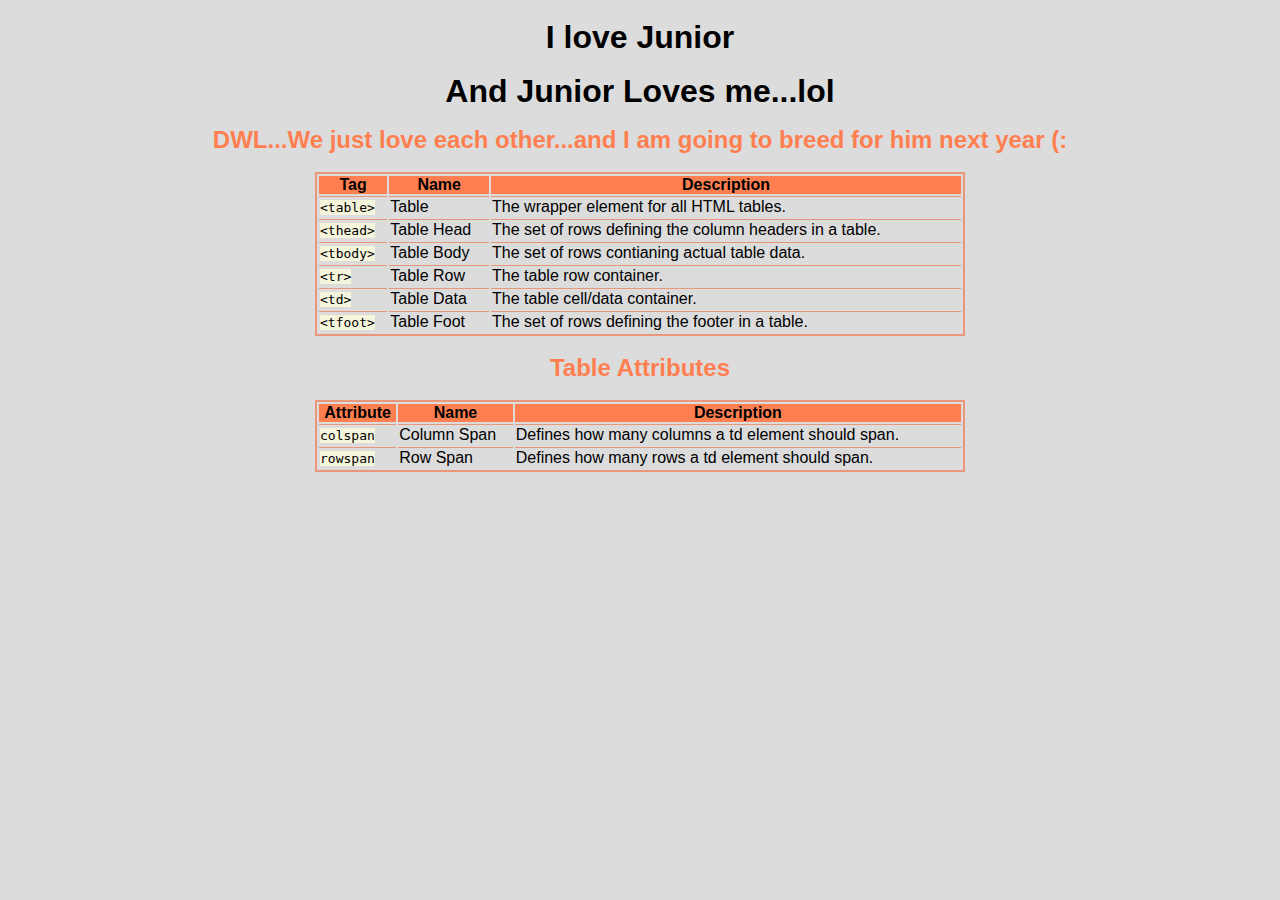
<file: for-shaneka/index.html>
<!DOCTYPE html>
<html lang="en">
    <head>
        <link rel="stylesheet" href="./resources/css/reset.css">
        <link rel="stylesheet" href="./resources/css/styles.css">
        <meta charset="UTF-8">
        <meta name="viewport" content="width=device-width, initial-scale=1.0">
        <title>Cheat Sheet</title>
    </head>
    <body>
        <!-- Heading -->
        <div class="heading">
            <h1>I love Junior</h1>
            <h1>And Junior Loves me...lol</h1>
        </div>

        <div class="content">
            <div class="table-tags">
                <h2>DWL...We just love each other...and I am going to breed for him next year (:</h2>
                <table>
                    <thead>
                        <tr class="table-heading">
                            <th class="table-heading" scope="col">Tag</th>
                            <th class="table-heading" scope="col">Name</th>
                            <th class="table-heading" scope="col">Description</th>
                        </tr>
                    </thead>
                    <tbody>
                        <!-- Row-1 -->
                        <tr>
                            <td>
                                <span class="code">&lt;table&gt;</span>
                            </td>
                            <td>Table</td>
                            <td>The wrapper element for all HTML tables.</td>
                        </tr>
                        <!-- Row-2 -->
                        <tr>
                            <td>
                                <span class="code">&lt;thead&gt;</span>
                            </td>
                            <td>Table Head</td>
                            <td>The set of rows defining the column headers in a table.</td>
                        </tr>
                        <!-- Row-3 -->
                        <tr>
                            <td>
                                <span class="code">&lt;tbody&gt;</span>
                            </td>
                            <td>Table Body</td>
                            <td>The set of rows contianing actual table data.</td>
                        </tr>
                        <!-- Row-4 -->
                        <tr>
                            <td>
                                <span class="code">&lt;tr&gt;</span>
                            </td>
                            <td>Table Row</td>
                            <td>The table row container.</td>
                        </tr>
                        <!-- Row-5 -->
                        <tr>
                            <td>
                                <span class="code">&lt;td&gt;</span>
                            </td>
                            <td>Table Data</td>
                            <td>The table cell/data container.</td>
                        </tr>
                        <!-- Row-6 -->
                        <tr>
                            <td>
                                <span class="code">&lt;tfoot&gt;</span>
                            </td>
                            <td>Table Foot</td>
                            <td>The set of rows defining the footer in a table.</td>
                        </tr>
                    </tbody>
                </table>
            </div>
            <div class="table-attributes">
                <h2>Table Attributes</h2>
                <table>
                    <thead>
                        <tr>
                            <th class="table-heading" scope="col">Attribute</th>
                            <th class="table-heading" scope="col">Name</th>
                            <th class="table-heading" scope="col">Description</th>
                        </tr>
                    </thead>
                    <tbody>
                        <!-- Row-1 -->
                        <tr>
                            <td>
                                <span class="code">colspan</span>
                            </td>
                            <td>Column Span</td>
                            <td>Defines how many columns a td element should span.</td>
                        </tr>
                        <!-- Row-2 -->
                        <tr>
                            <td>
                                <span class="code">rowspan</span>
                            </td>
                            <td>Row Span</td>
                            <td>Defines how many rows a td element should span.</td>
                        </tr>
                    </tbody>
                </table>
            </div>
        </div>
    </body>
</html>
</file>
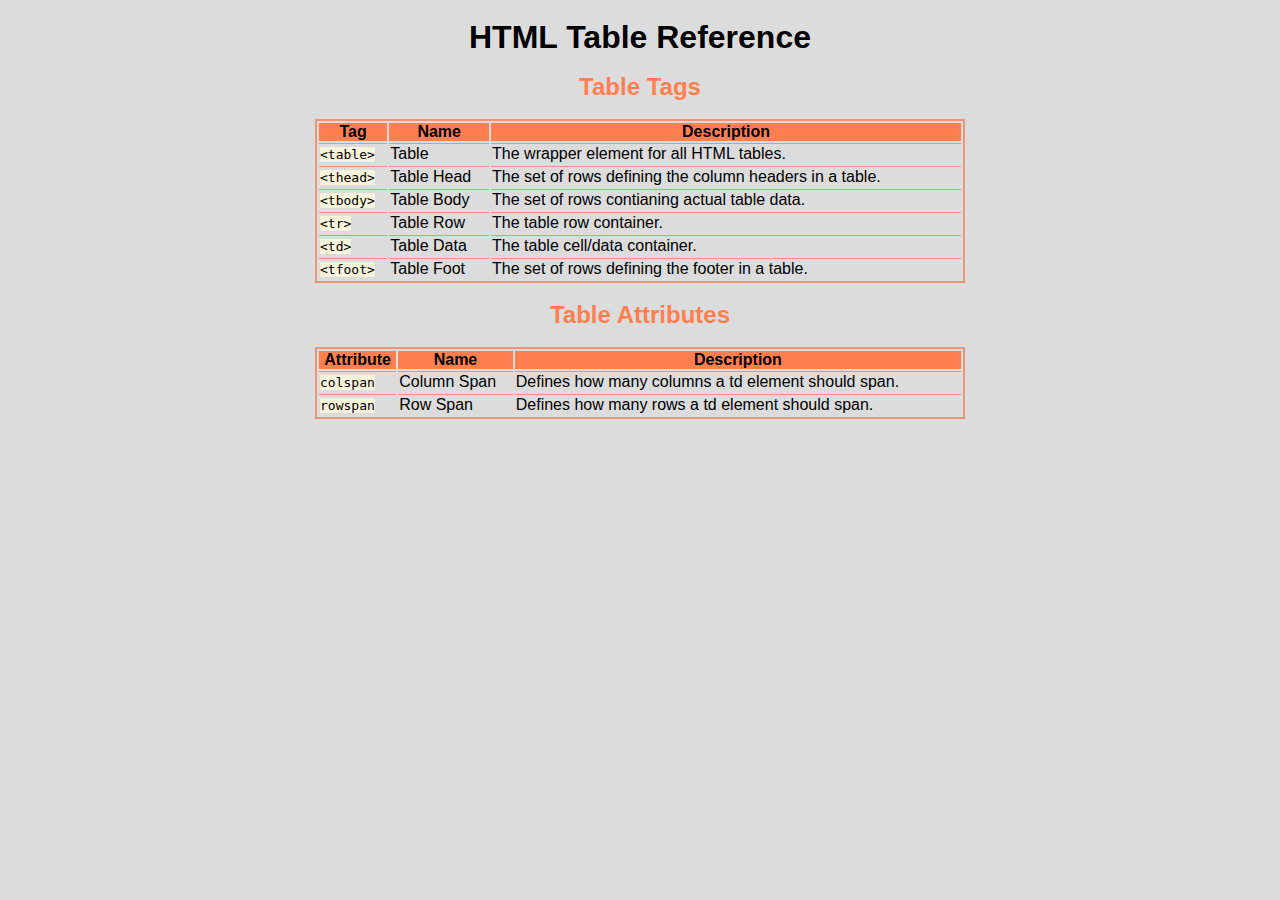
<file: html-css-cheatsheet/index.html>
<!DOCTYPE html>
<html lang="en">
    <head>
        <link rel="stylesheet" href="./resources/css/reset.css">
        <link rel="stylesheet" href="./resources/css/styles.css">
        <meta charset="UTF-8">
        <meta name="viewport" content="width=device-width, initial-scale=1.0">
        <title>Cheat Sheet</title>
    </head>
    <body>
        <!-- Heading -->
        <div class="heading">
            <h1>HTML Table Reference</h1>
        </div>

        <div class="content">
            <div class="table-tags">
                <h2>Table Tags</h2>
                <table>
                    <thead>
                        <tr class="table-heading">
                            <th class="table-heading" scope="col">Tag</th>
                            <th class="table-heading" scope="col">Name</th>
                            <th class="table-heading" scope="col">Description</th>
                        </tr>
                    </thead>
                    <tbody>
                        <!-- Row-1 -->
                        <tr>
                            <td>
                                <span class="code">&lt;table&gt;</span>
                            </td>
                            <td>Table</td>
                            <td>The wrapper element for all HTML tables.</td>
                        </tr>
                        <!-- Row-2 -->
                        <tr>
                            <td>
                                <span class="code">&lt;thead&gt;</span>
                            </td>
                            <td>Table Head</td>
                            <td>The set of rows defining the column headers in a table.</td>
                        </tr>
                        <!-- Row-3 -->
                        <tr>
                            <td>
                                <span class="code">&lt;tbody&gt;</span>
                            </td>
                            <td>Table Body</td>
                            <td>The set of rows contianing actual table data.</td>
                        </tr>
                        <!-- Row-4 -->
                        <tr>
                            <td>
                                <span class="code">&lt;tr&gt;</span>
                            </td>
                            <td>Table Row</td>
                            <td>The table row container.</td>
                        </tr>
                        <!-- Row-5 -->
                        <tr>
                            <td>
                                <span class="code">&lt;td&gt;</span>
                            </td>
                            <td>Table Data</td>
                            <td>The table cell/data container.</td>
                        </tr>
                        <!-- Row-6 -->
                        <tr>
                            <td>
                                <span class="code">&lt;tfoot&gt;</span>
                            </td>
                            <td>Table Foot</td>
                            <td>The set of rows defining the footer in a table.</td>
                        </tr>
                    </tbody>
                </table>
            </div>
            <div class="table-attributes">
                <h2>Table Attributes</h2>
                <table>
                    <thead>
                        <tr>
                            <th class="table-heading" scope="col">Attribute</th>
                            <th class="table-heading" scope="col">Name</th>
                            <th class="table-heading" scope="col">Description</th>
                        </tr>
                    </thead>
                    <tbody>
                        <!-- Row-1 -->
                        <tr>
                            <td>
                                <span class="code">colspan</span>
                            </td>
                            <td>Column Span</td>
                            <td>Defines how many columns a td element should span.</td>
                        </tr>
                        <!-- Row-2 -->
                        <tr>
                            <td>
                                <span class="code">rowspan</span>
                            </td>
                            <td>Row Span</td>
                            <td>Defines how many rows a td element should span.</td>
                        </tr>
                    </tbody>
                </table>
            </div>
        </div>
    </body>
</html>
</file>
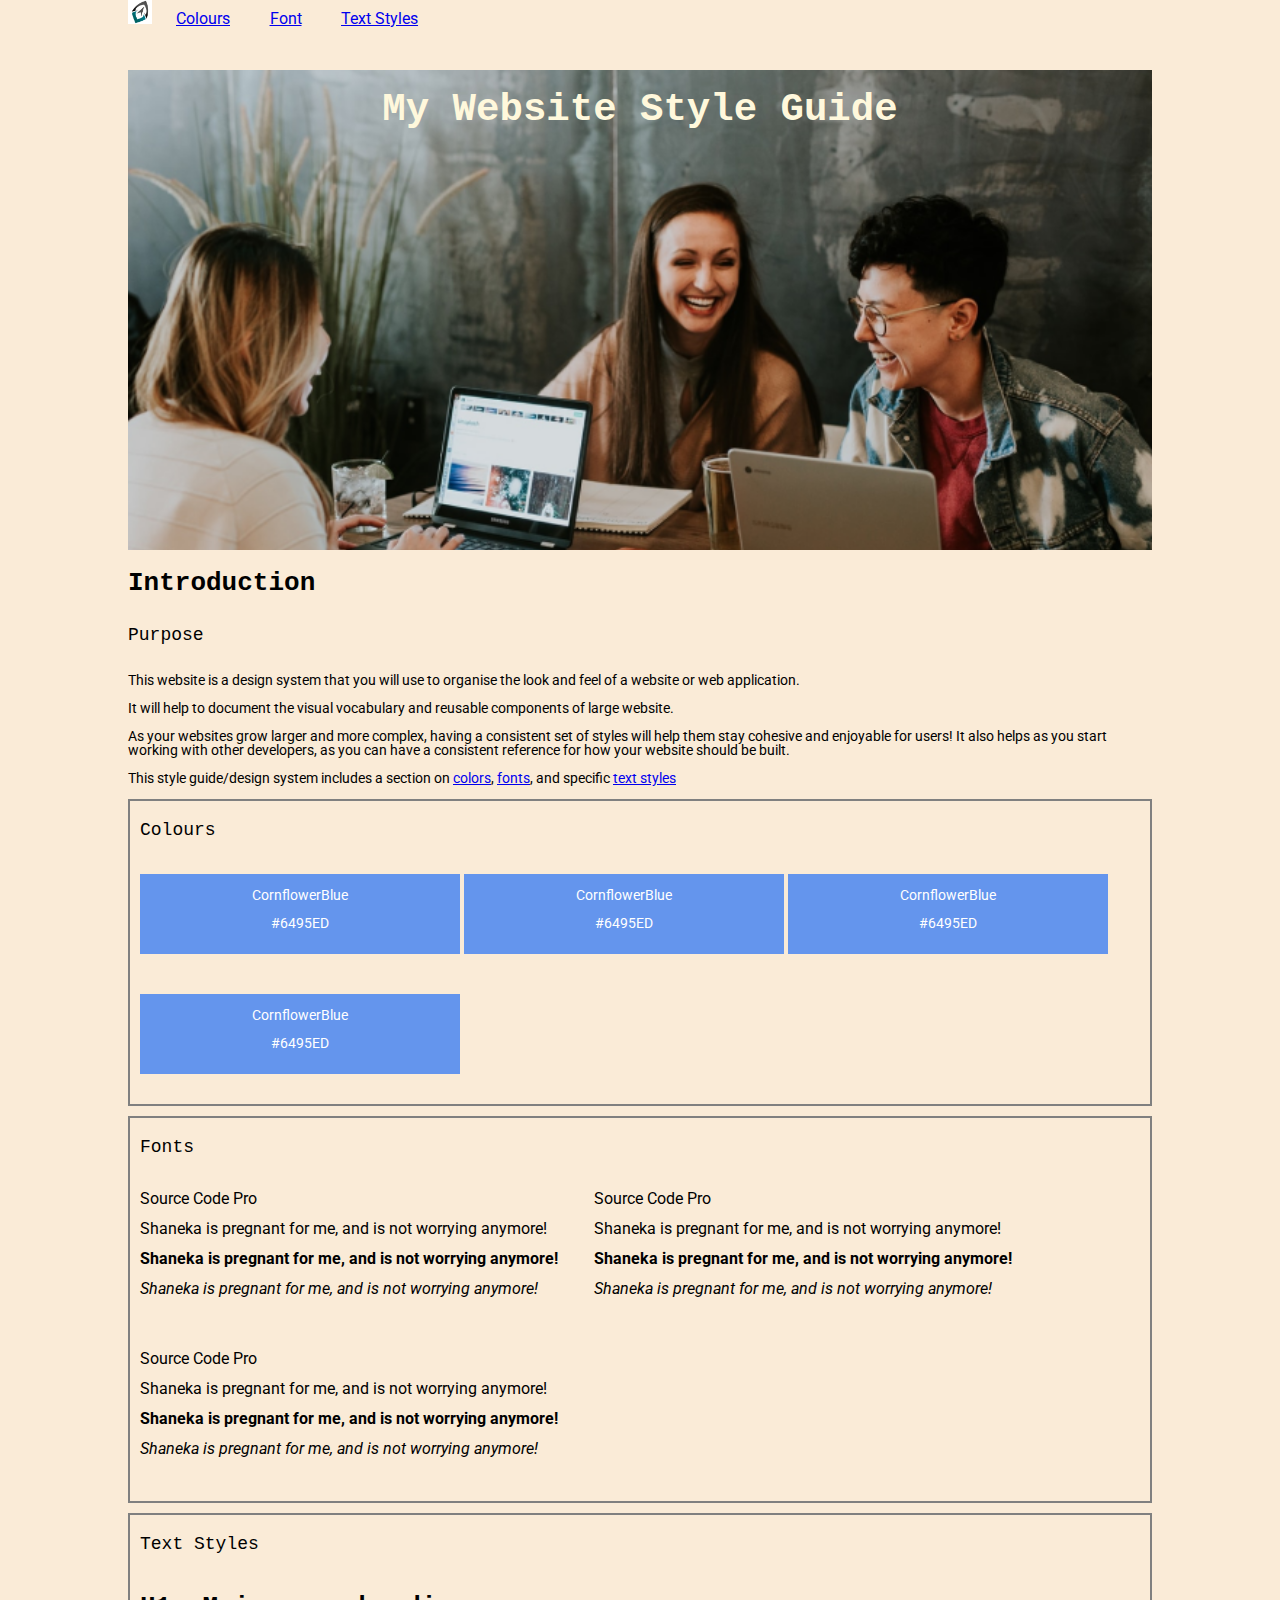
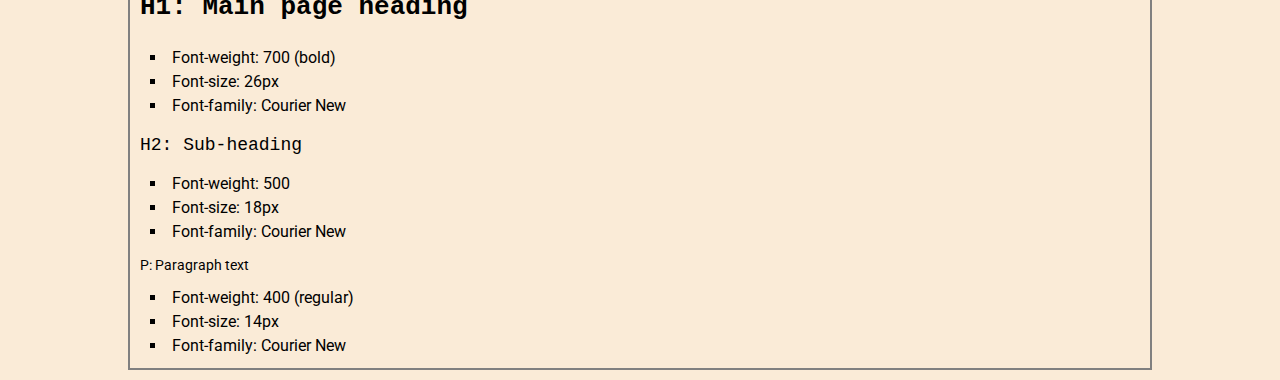
<file: website-design-system/index.html>
<!DOCTYPE html>
<html lang="en">
    <head>
        <meta charset="UTF-8">
        <meta name="viewport" content="width=device-width, initial-scale=1.0">
        <title>Website Design System</title>
        <link rel="preconnect" href="https://fonts.googleapis.com">
        <link rel="preconnect" href="https://fonts.gstatic.com" crossorigin>
        <link href="https://fonts.googleapis.com/css2?family=Roboto:wght@400;500;700&display=swap" rel="stylesheet">
        <link rel="stylesheet" href="./resources/css/reset.css">
        <link rel="stylesheet" href="./resources/css/style.css">
    </head>
    <body>
        <header>
            <!-- Navigation -->
            <nav class="header">
                <img src="./resources/images/icon.png" alt="Company Icon">
                <div class="nav">
                    <ul>
                        <li>
                            <a href="#colours">Colours</a>
                        </li>
                        <li>
                            <a href="#fonts">Font</a>
                        </li>
                        <li>
                            <a href="#text-styles">Text Styles</a>
                        </li>
                    </ul>
                </div>
            </nav>

            <!-- Banner -->
            <div class="banner">                
                <h1>My Website Style Guide</h1>
            </div>
        </header>

        <!-- Introduction -->
        <section class="intro">
            <h1>Introduction</h1>
            <div>
                <h2>Purpose</h2>
                <p>This website is a design system that you will use to organise the look and feel of a website or web application.</p>
                <p>It will help to document the visual vocabulary and reusable components of large website.</p>
                <p>As your websites grow larger and more complex, having a consistent set of styles will help them stay cohesive and enjoyable for users! It also helps as you start working with other developers, as you can have a consistent reference for how your website should be built.</p>
                <p>This style guide/design system includes a section on <a href="#colours">colors</a>, <a href="#fonts">fonts</a>, and specific <a href="#text-styles">text styles</a></p>
            </div>
        </section>

        <!-- Colours -->
        <section class="container" id="colors">
            <h2>Colours</h2>
            <div class="colour-box colour-blue">
                <p class="blue">CornflowerBlue</p>
                <p class="blue-hex">#6495ED</p>
            </div>
            <div class="colour-box colour-blue">
                <p class="blue">CornflowerBlue</p>
                <p class="blue-hex">#6495ED</p>
            </div>
            <div class="colour-box colour-blue">
                <p class="blue">CornflowerBlue</p>
                <p class="blue-hex">#6495ED</p>
            </div>
            <div class="colour-box colour-blue">
                <p class="blue">CornflowerBlue</p>
                <p class="blue-hex">#6495ED</p>
            </div>
        </section>

        <!-- Fonts -->
        <section class="container" id="fonts">
            <h2>Fonts</h2>
            <div class="font-box">
                <p- class="font-heading">Source Code Pro</p>
                <p- class="font regular">Shaneka is pregnant for me, and is not worrying anymore!</p>
                <p- class="font bold">Shaneka is pregnant for me, and is not worrying anymore!</p>
                <p- class="font italics">Shaneka is pregnant for me, and is not worrying anymore!</p>
            </div>
            <div class="font-box">
                <p- class="font-heading">Source Code Pro</p>
                <p- class="font regular">Shaneka is pregnant for me, and is not worrying anymore!</p>
                <p- class="font bold">Shaneka is pregnant for me, and is not worrying anymore!</p>
                <p- class="font italics">Shaneka is pregnant for me, and is not worrying anymore!</p>
            </div>
            <div class="font-box">
                <p- class="font-heading">Source Code Pro</p>
                <p- class="font regular">Shaneka is pregnant for me, and is not worrying anymore!</p>
                <p- class="font bold">Shaneka is pregnant for me, and is not worrying anymore!</p>
                <p- class="font italics">Shaneka is pregnant for me, and is not worrying anymore!</p>
            </div>
        </section>

        <!-- Text Styles -->
        <section class="container" id="text-styles">
            <h2>Text Styles</h2>
            <div class="style-box">
                <p class="h1-heading">H1: Main page heading</p>
                <ul class="bullet-points">
                    <li>Font-weight: 700 (bold)</li>
                    <li>Font-size: 26px</li>
                    <li>Font-family: Courier New</li>
                </ul>
            </div>
            <div class="style-box">
                <p class="h2-heading">H2: Sub-heading</p>
                <ul class="bullet-points">
                    <li>Font-weight: 500</li>
                    <li>Font-size: 18px</li>
                    <li>Font-family: Courier New</li>
                </ul>
            </div>
            <div class="style-box">
                <p class="paragraph-text">P: Paragraph text</p>
                <ul class="bullet-points">
                    <li>Font-weight: 400 (regular)</li>
                    <li>Font-size: 14px</li>
                    <li>Font-family: Courier New</li>
                </ul>
            </div>
        </section>

        <!-- Footer -->
        <footer></footer>
    </body>
</html>
</file>
<file: for-shaneka/resources/css/styles.css>
body {
    /* Taken from inspecting the example */
    font-family: Arial, sans-serif;
    background-color: gainsboro;
    display: block;
    margin: 8px;
}

h1{
    /* border: 2px solid red; */
    /* padding : 20px; */
    /* Taken from inspecting the example */
    text-align: center;
    display: block;
    font-size: 2em;
    font-weight: bold;
    /* Other properties that I don't know yet */
    margin-block-start: 0.67em;
    margin-block-end: 0.67em;
    margin-inline-end: 0px;
    margin-inline-end: 0px;
}

h2{
    /* padding : 20px; */
    color: coral;
    /* Taken from inspecting the example */
    text-align: center;
    display: block;
    font-size: 1.5em;
    font-weight: bold;
    /* Other properties that I don't know yet */
    margin-block-start: 0.83em;
    margin-block-end: 0.83em;
    margin-inline-end: 0px;
    margin-inline-end: 0px;
}

table {
    /* padding: 4px; */
    /* Taken from inspecting the example */
    border: 2px solid darksalmon;
    width: 650px;
    margin: 0 auto;
    display: table;
    border-collapse: separate;
    box-sizing: border-box;
    text-indent: initial;
    table-layout: center;
    border-spacing: 2px;
    text-align: start;
    line-height: normal;
    font-weight: normal;
    font-size: medium;
    font-style: normal;
    /* Other properties that I don't know yet */
    color: -internal-quirk-inherit;
    white-space: normal;
    font-variant: normal;
}

thead {    
    /* padding: 4px; */
    /* margin: 4px 0; */
    /* Taken from inspecting the example */
    background-color: coral;
    display: table-header-group;
    vertical-align: middle;
    border-color: inherit;
}

tr {
    /* Colour 1 */
    /* border-bottom: 2px solid coral; */
    /* border-left: 2px solid gray; */
    /* border-right: 2px solid gray; */
    /* padding: 2px; */
    /* margin-bottom: 15px; */
    /* Taken from inspecting the example */
    display: table-row;
    vertical-align: inherit;
    border-color: inherit;
}

th {
    /* border: 1px solid white; */
    /* padding: 1px; */
    /* Taken from inspecting the example */
    display: table-cell;
    vertical-align: inherit;
    font-weight: bold;
    text-align: -internal -center;
}

tbody {
    /* Taken from inspecting the example */
    display: table-row-group;
    vertical-align: middle;
    border-color: inherit;
}

td {
    border-top: 1px solid darksalmon;
    padding: 1px;
    /* margin: 15px; */
    /* Taken from inspecting the example */
    display: table-cell;
    vertical-align: inherit;
}

.code {
    /* Taken from inspecting the example */
    font-family: monospace;
    background-color: beige;
}
</file>
<file: html-css-cheatsheet/resources/css/styles.css>
body {
    /* Taken from inspecting the example */
    font-family: Arial, sans-serif;
    background-color: gainsboro;
    display: block;
    margin: 8px;
}

h1{
    /* border: 2px solid red; */
    /* padding : 20px; */
    /* Taken from inspecting the example */
    text-align: center;
    display: block;
    font-size: 2em;
    font-weight: bold;
    /* Other properties that I don't know yet */
    margin-block-start: 0.67em;
    margin-block-end: 0.67em;
    margin-inline-end: 0px;
    margin-inline-end: 0px;
}

h2{
    /* padding : 20px; */
    color: coral;
    /* Taken from inspecting the example */
    text-align: center;
    display: block;
    font-size: 1.5em;
    font-weight: bold;
    /* Other properties that I don't know yet */
    margin-block-start: 0.83em;
    margin-block-end: 0.83em;
    margin-inline-end: 0px;
    margin-inline-end: 0px;
}

table {
    /* padding: 4px; */
    /* Taken from inspecting the example */
    border: 2px solid darksalmon;
    width: 650px;
    margin: 0 auto;
    display: table;
    border-collapse: separate;
    box-sizing: border-box;
    text-indent: initial;
    table-layout: center;
    border-spacing: 2px;
    text-align: start;
    line-height: normal;
    font-weight: normal;
    font-size: medium;
    font-style: normal;
    /* Other properties that I don't know yet */
    color: -internal-quirk-inherit;
    white-space: normal;
    font-variant: normal;
}

thead {    
    /* padding: 4px; */
    /* margin: 4px 0; */
    /* Taken from inspecting the example */
    background-color: coral;
    display: table-header-group;
    vertical-align: middle;
    border-color: inherit;
}

tr {
    /* Colour 1 */
    /* border-bottom: 2px solid coral; */
    /* border-left: 2px solid gray; */
    /* border-right: 2px solid gray; */
    /* padding: 2px; */
    /* margin-bottom: 15px; */
    /* Taken from inspecting the example */
    display: table-row;
    vertical-align: inherit;
    border-color: inherit;
}

th {
    /* border: 1px solid white; */
    /* padding: 1px; */
    /* Taken from inspecting the example */
    display: table-cell;
    vertical-align: inherit;
    font-weight: bold;
    text-align: -internal -center;
}

tbody {
    /* Taken from inspecting the example */
    display: table-row-group;
    vertical-align: middle;
    border-color: inherit;
}

td {
    border-top: 1px solid darksalmon;
    padding: 1px;
    /* margin: 15px; */
    /* Taken from inspecting the example */
    display: table-cell;
    vertical-align: inherit;
}

.code {
    /* Taken from inspecting the example */
    font-family: monospace;
    background-color: beige;
}
</file>
<file: website-design-system/resources/css/style.css>
/* Todo: 

1. Add better <a> styling 
2. Add better styling for the navigtion
3. Add the correct colours and fonts
4. Add more styles to the page, this could include positioning, layout, additional colors, box model properties, and more.
5. Add each section to their own page
*/


/* Universal Styles */
html{
    display: block;
}

body{
    background-color: antiquewhite;
    font-family: 'Roboto', sans-serif;
    margin: 0 10%;
}

h1{
    font-weight: 700;
    font-size: 26px;
    /* This is still to be chosen */
    font-family: 'Courier New', Courier, monospace;
    padding-bottom: 20px;
    margin-top: 20px;
}

h2{
    font-weight: 500;
    font-size: 18px;
    /* This is still to be chosen */
    font-family: 'Courier New', Courier, monospace;
    padding-bottom: 15px;
    margin-top: 10px;
}

p{
    display: block;
    margin-block-start: 1em;
    margin-block-end: 1em;
    margin-inline-start: 0px;
    margin-inline-end: 0px;
    font-weight: 400;
    font-size: 14px;
}

/* Header */
header{}

/* Banner */
.banner{
    display: flex;
    flex-direction: column;
    justify-content:baseline;
    align-items:center;
    height: 30rem;
    background: url("./people-computer.png");
    background-size: cover;
    color: #FFF8DC;
}

.banner h1{
    font-size: 2.44rem;
}

/* Navigation */
.header{
    box-sizing: border-box;
    /* border-bottom: 1px solid blue; */
    overflow-y: auto;
    height: 4.4rem;
}

.nav{
    display: inline;
    top: 0px;
    right: 0px;
    /* border: 1px solid blue; */
    padding: 10px;
    margin-bottom: 5px;
}

nav ul{
    display: inline;
    right: 0px;
}

nav li{    
    display: inline;
    /* padding: 10px; */
    padding-right: 2.22rem;
}

nav img{
    /* border: 1px solid blue; */
    display: inline;
    width: 24px;
    /* padding: 10px 40px; */
}

/* All Section */
section{
    display: block;
}

.container{
    border: 2px solid gray;
    padding: 10px;
    margin: 10px auto;
}

/* Colour Section */
.colour-box{
    /* border: 1px solid #6495ED; */
    display: inline-block;
    width: 32%;
    min-height: 80px;
    margin: 20px auto;
    text-align: center;
}

.colour-blue{
    background-color: #6495ED;
    color: #fff;
}

.blue{
    /* border: 1px solid #fff; */
}

.blue-hex{
    /* border: 1px solid #fff; */
}


/* Font Section */
.font-box{
    display: inline-block;
    width: 45%;
    margin: 20px auto;
}

.bold{
    font-weight: 700;
}

.italics{
    font-style: italic;
    font-weight: 400;
}


/* Text Style Section */

.h1-heading{
    font-weight: 700;
    font-size: 26px;
    /* This is still to be chosen */
    font-family: 'Courier New', Courier, monospace;
}

ul{
    padding-left: 10px;
    display: list-item;
}

.bullet-points li{
    list-style: square inside;  
    line-height: 1.5;  
}

.h2-heading{
    font-weight: 500;
    font-size: 18px;
    /* This is still to be chosen */
    font-family: 'Courier New', Courier, monospace;
}
</file>
